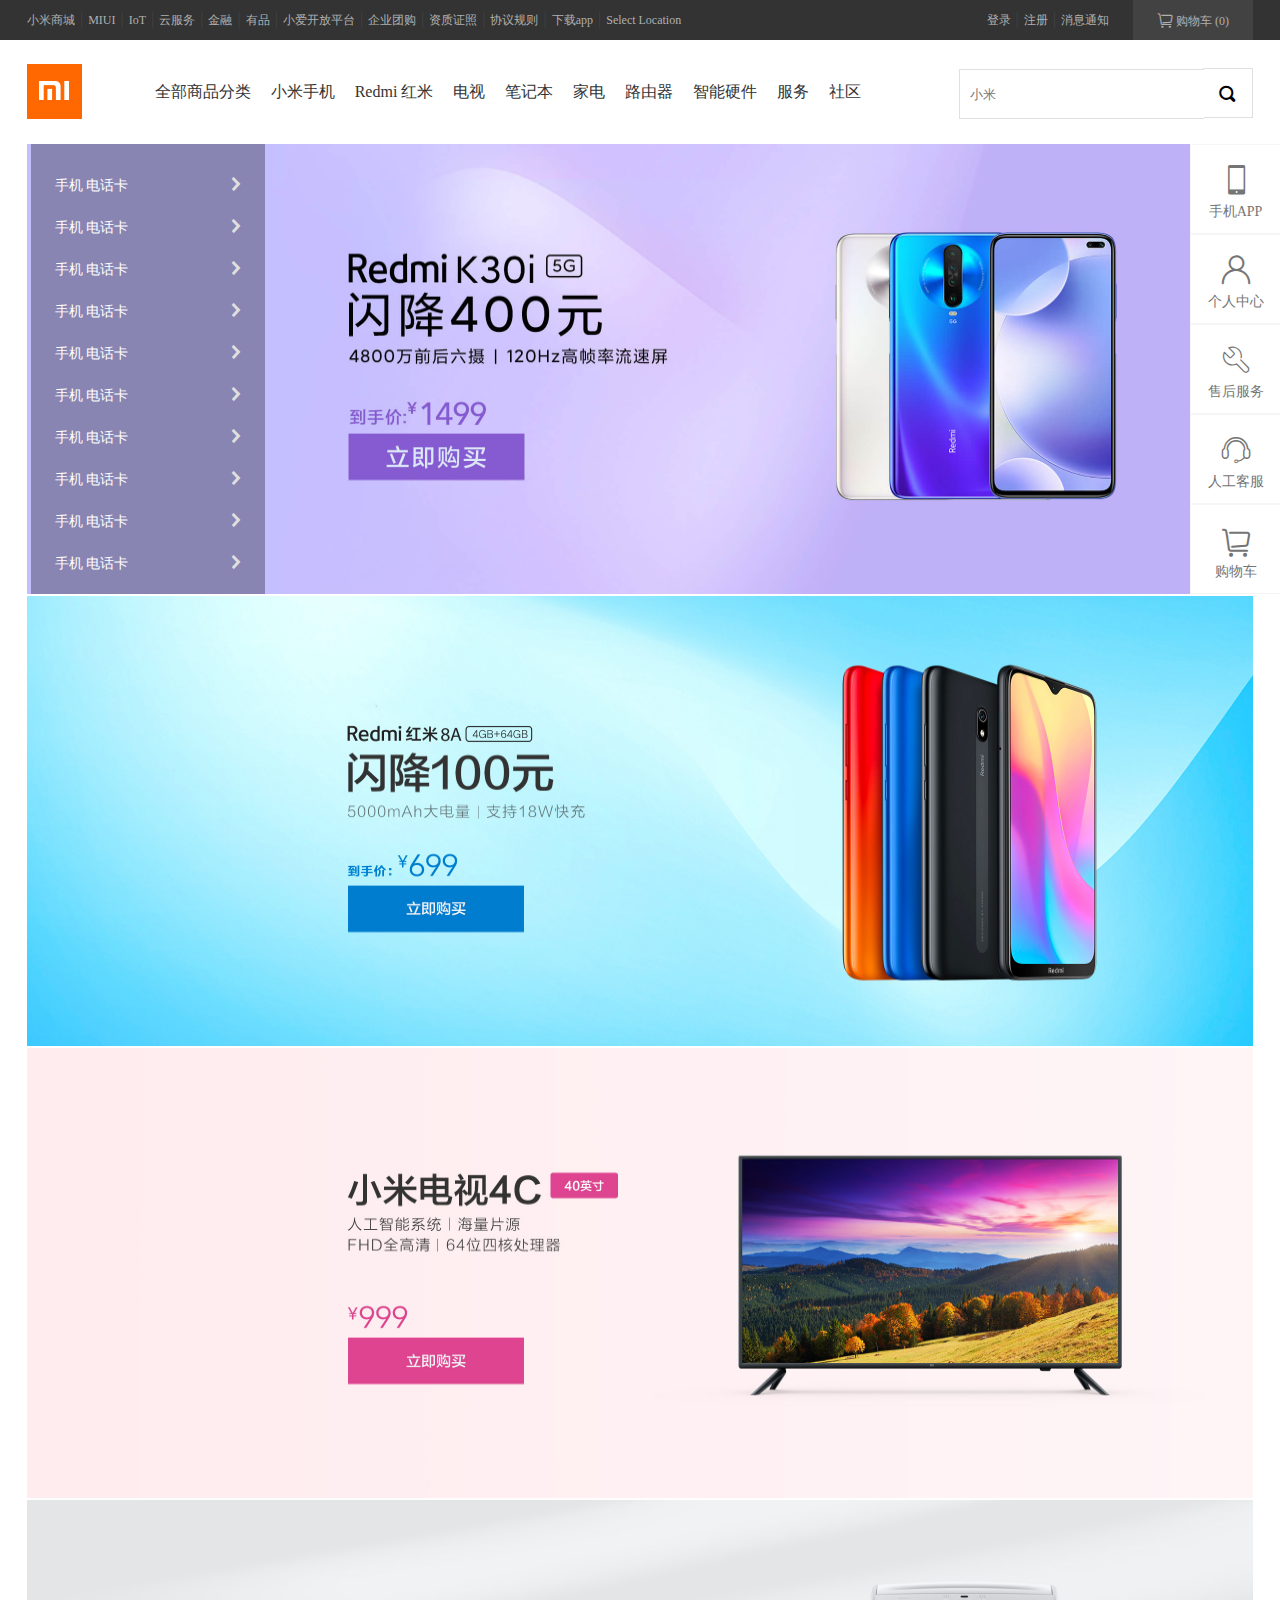
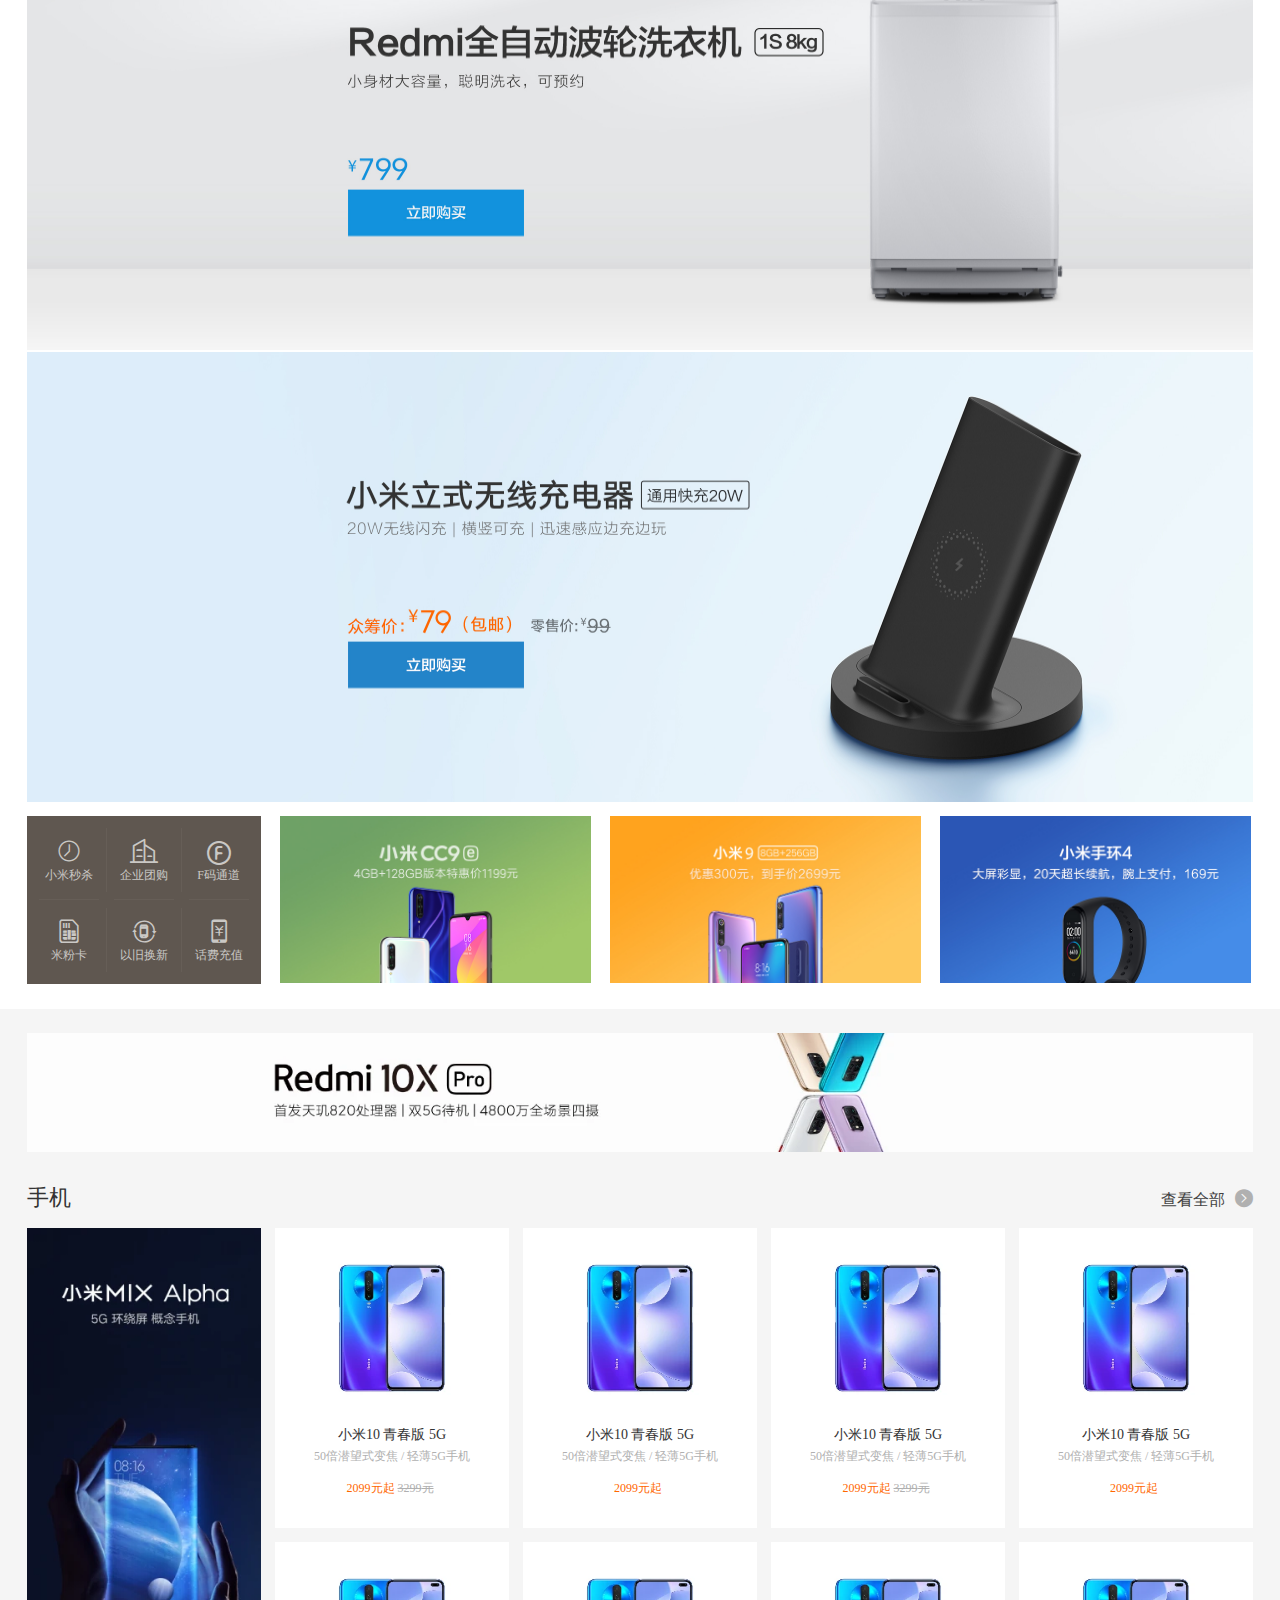
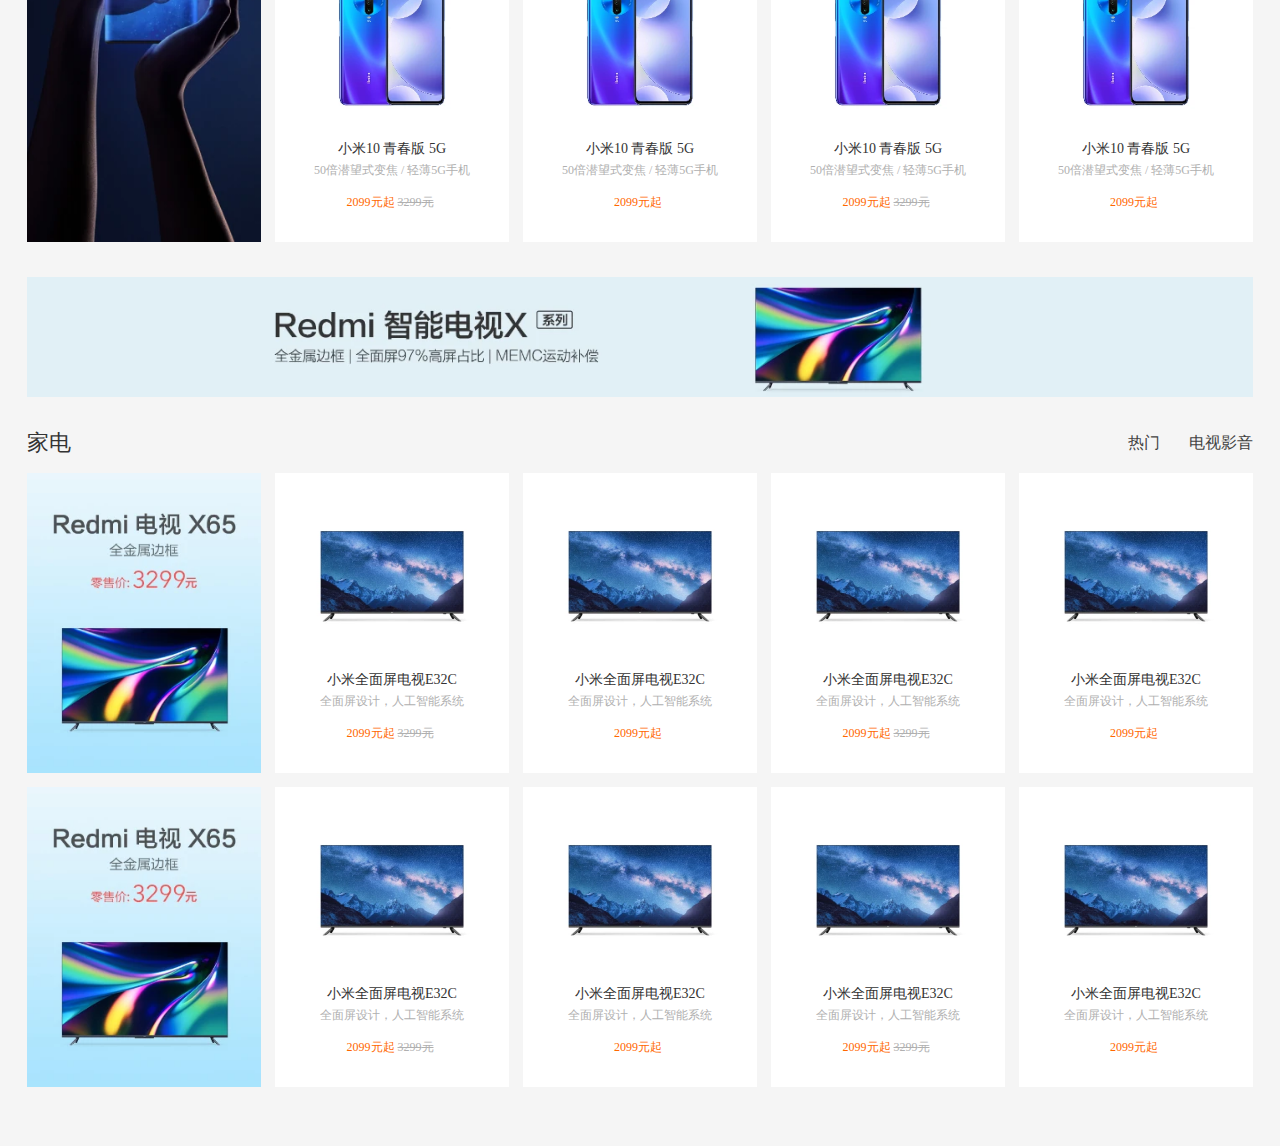
<file: index.html>
<!DOCTYPE html>
<html lang="en">
<head>
  <meta charset="UTF-8">
  <title>小米商城 - 小米10 Pro、Redmi 10X、小米MIX Alpha，小米电视官方网站</title>
  <!-- 描述 -->
  <meta name="description" content="">
  <!-- 关键字 -->
  <meta name="keywords" content="">
  <!-- swiper5 --> 
  <link href="https://cdn.bootcdn.net/ajax/libs/Swiper/5.4.5/css/swiper.min.css" rel="stylesheet">
  <!-- <link rel="stylesheet" href="https://unpkg.com/swiper/css/swiper.min.css"> -->
  <!-- 网页图标 -->
  <link rel="icon" href="./img/favicon.ico" type="image/x-icon">
  <!-- 字体图标 -->
  <link rel="stylesheet" href="./font/iconfont.css">
  <link rel="stylesheet" href="./css/reset.css">
  <link rel="stylesheet" href="./css/style.css">
  <link rel="stylesheet" href="./css/index.css">

</head>
<body>
  <!-- header S -->
  <div class="header">
    <div class="container clearfix">
      <div class="left">
        <ul class="clearfix">
          <li class="item"><a href="">小米商城</a><span>|</span></li>
          <li class="item"><a href="">MIUI</a><span>|</span></li>
          <li class="item"><a href="">IoT</a><span>|</span></li>
          <li class="item"><a href="">云服务</a><span>|</span></li>
          <li class="item"><a href="">金融</a><span>|</span></li>
          <li class="item"><a href="">有品</a><span>|</span></li>
          <li class="item"><a href="">小爱开放平台</a><span>|</span></li>
          <li class="item"><a href="">企业团购</a><span>|</span></li>
          <li class="item"><a href="">资质证照</a><span>|</span></li>
          <li class="item"><a href="">协议规则</a><span>|</span></li>
          <li class="item item-pop"><a href="">下载app</a><span>|</span>
          <div class="pop">
            <a href="">
              <img src="./img/download.png" alt="小米商城App">
              <span>小米商城App</span>
            </a>
          </div>
          </li>
          <li class="item"><a href="">Select Location</a></li>
        </ul>
      </div>
      <div class="right">
        <ul class="clearfix">
          <li class="item"><a href="">登录</a><span>|</span></li>
          <li class="item"><a href="">注册</a><span>|</span></li>
          <li class="item"><a href="">消息通知</a></li>
          <li class="item item-cart"><a class="cart-a" href=""><i class="iconfont icon-cart"></i>   购物车  (0)</a>
          <div class="cart-pop">
            <span>购物车中还没有商品，赶紧选购吧！</span>
          </div>
          </li>
        </ul>
      </div>
    </div>
  </div>
  <!-- header E -->

  <!-- nav S -->
  <div id="nav">
    <div class="nav container">
        <a class="logo" href="index.html" title="小米官网"></a>
        <ul class="nav-ul clearfix">
          <li class="nav-li nav-li-category">
            <a class="nav-a" href="">全部商品分类</a>
            <div class="category-box">
              <ul class="category-list">
                <li class="category-item">
                  <a href="">手机   电话卡<em class="iconfont icon-right1"></em>
                  </a>
                  <div class="item-children clearfix">
                    <ul>
                      <li>
                        <a href="">
                          <img src="./img/children.webp" alt="">
                          <span class="text">Redmi 10Xermegogegrggrgeeffegreeeeg</span>
                        </a>
                      </li>
                      <li>
                        <a href="">
                          <img src="./img/children.webp" alt="">
                          <span class="text">Redmi 10X 4G</span>
                        </a>
                      </li>
                      <li>
                        <a href="">
                          <img src="./img/children.webp" alt="">
                          <span class="text">Redmi 10X 4G</span>
                        </a>
                      </li>
                      <li>
                        <a href="">
                          <img src="./img/children.webp" alt="">
                          <span class="text">Redmi 10X 4G</span>
                        </a>
                      </li>
                      <li>
                        <a href="">
                          <img src="./img/children.webp" alt="">
                          <span class="text">Redmi 10X 4G</span>
                        </a>
                      </li>
                      <li>
                        <a href="">
                          <img src="./img/children.webp" alt="">
                          <span class="text">Redmi 10X 4G</span>
                        </a>
                      </li>
                    </ul>
                    <ul>
                      <li>
                        <a href="">
                          <img src="./img/children.webp" alt="">
                          <span class="text">Redmi 10Xermegogegrggrgeeffegreeeeg</span>
                        </a>
                      </li>
                      <li>
                        <a href="">
                          <img src="./img/children.webp" alt="">
                          <span class="text">Redmi 10X 4G</span>
                        </a>
                      </li>
                      <li>
                        <a href="">
                          <img src="./img/children.webp" alt="">
                          <span class="text">Redmi 10X 4G</span>
                        </a>
                      </li>
                      <li>
                        <a href="">
                          <img src="./img/children.webp" alt="">
                          <span class="text">Redmi 10X 4G</span>
                        </a>
                      </li>
                      <li>
                        <a href="">
                          <img src="./img/children.webp" alt="">
                          <span class="text">Redmi 10X 4G</span>
                        </a>
                      </li>
                      <li>
                        <a href="">
                          <img src="./img/children.webp" alt="">
                          <span class="text">Redmi 10X 4G</span>
                        </a>
                      </li>
                    </ul>
                    <ul>
                      <li>
                        <a href="">
                          <img src="./img/children.webp" alt="">
                          <span class="text">Redmi 10Xermegogegrggrgeeffegreeeeg</span>
                        </a>
                      </li>
                      <li>
                        <a href="">
                          <img src="./img/children.webp" alt="">
                          <span class="text">Redmi 10X 4G</span>
                        </a>
                      </li>
                      <li>
                        <a href="">
                          <img src="./img/children.webp" alt="">
                          <span class="text">Redmi 10X 4G</span>
                        </a>
                      </li>
                      <li>
                        <a href="">
                          <img src="./img/children.webp" alt="">
                          <span class="text">Redmi 10X 4G</span>
                        </a>
                      </li>
                      <li>
                        <a href="">
                          <img src="./img/children.webp" alt="">
                          <span class="text">Redmi 10X 4G</span>
                        </a>
                      </li>
                      <li>
                        <a href="">
                          <img src="./img/children.webp" alt="">
                          <span class="text">Redmi 10X 4G</span>
                        </a>
                      </li>
                    </ul>
                    <ul>
                      <li>
                        <a href="">
                          <img src="./img/children.webp" alt="">
                          <span class="text">Redmi 10Xermegogegrggrgeeffegreeeeg</span>
                        </a>
                      </li>
                      <li>
                        <a href="">
                          <img src="./img/children.webp" alt="">
                          <span class="text">Redmi 10X 4G</span>
                        </a>
                      </li>
                      <li>
                        <a href="">
                          <img src="./img/children.webp" alt="">
                          <span class="text">Redmi 10X 4G</span>
                        </a>
                      </li>
                      <li>
                        <a href="">
                          <img src="./img/children.webp" alt="">
                          <span class="text">Redmi 10X 4G</span>
                        </a>
                      </li>
                      <li>
                        <a href="">
                          <img src="./img/children.webp" alt="">
                          <span class="text">Redmi 10X 4G</span>
                        </a>
                      </li>
                      <li>
                        <a href="">
                          <img src="./img/children.webp" alt="">
                          <span class="text">Redmi 10X 4G</span>
                        </a>
                      </li>
                    </ul>
                  </div>
                </li>
                <li class="category-item">
                  <a href="">手机   电话卡<em class="iconfont icon-right1"></em>
                  </a>
                  <div style="width: 760px;" class="item-children clearfix">
                    <ul>
                      <li>
                        <a href="">
                          <img src="./img/mini-dianshi.webp" alt="">
                          <span class="text">Redmi 10Xermegogegrggrgeeffegreeeeg</span>
                        </a>
                      </li>
                      <li>
                        <a href="">
                          <img src="./img/mini-dianshi.webp" alt="">
                          <span class="text">Redmi 10Xermegogegrggrgeeffegreeeeg</span>
                        </a>
                      </li>
                      <li>
                        <a href="">
                          <img src="./img/mini-dianshi.webp" alt="">
                          <span class="text">Redmi 10Xermegogegrggrgeeffegreeeeg</span>
                        </a>
                      </li>
                      <li>
                        <a href="">
                          <img src="./img/mini-dianshi.webp" alt="">
                          <span class="text">Redmi 10Xermegogegrggrgeeffegreeeeg</span>
                        </a>
                      </li>
                      <li>
                        <a href="">
                          <img src="./img/mini-dianshi.webp" alt="">
                          <span class="text">Redmi 10Xermegogegrggrgeeffegreeeeg</span>
                        </a>
                      </li>
                      <li>
                        <a href="">
                          <img src="./img/mini-dianshi.webp" alt="">
                          <span class="text">Redmi 10Xermegogegrggrgeeffegreeeeg</span>
                        </a>
                      </li>
                    </ul>
                    <ul>
                      <li>
                        <a href="">
                          <img src="./img/mini-dianshi.webp" alt="">
                          <span class="text">Redmi 10Xermegogegrggrgeeffegreeeeg</span>
                        </a>
                      </li>
                      <li>
                        <a href="">
                          <img src="./img/mini-dianshi.webp" alt="">
                          <span class="text">Redmi 10Xermegogegrggrgeeffegreeeeg</span>
                        </a>
                      </li>
                      <li>
                        <a href="">
                          <img src="./img/mini-dianshi.webp" alt="">
                          <span class="text">Redmi 10Xermegogegrggrgeeffegreeeeg</span>
                        </a>
                      </li>
                      <li>
                        <a href="">
                          <img src="./img/mini-dianshi.webp" alt="">
                          <span class="text">Redmi 10Xermegogegrggrgeeffegreeeeg</span>
                        </a>
                      </li>
                      <li>
                        <a href="">
                          <img src="./img/mini-dianshi.webp" alt="">
                          <span class="text">Redmi 10Xermegogegrggrgeeffegreeeeg</span>
                        </a>
                      </li>
                      <li>
                        <a href="">
                          <img src="./img/mini-dianshi.webp" alt="">
                          <span class="text">Redmi 10Xermegogegrggrgeeffegreeeeg</span>
                        </a>
                      </li>
                    </ul>
                    <ul>
                      <li>
                        <a href="">
                          <img src="./img/mini-dianshi.webp" alt="">
                          <span class="text">Redmi 10Xermegogegrggrgeeffegreeeeg</span>
                        </a>
                      </li>
                      <li>
                        <a href="">
                          <img src="./img/mini-dianshi.webp" alt="">
                          <span class="text">Redmi 10Xermegogegrggrgeeffegreeeeg</span>
                        </a>
                      </li>
                      <li>
                        <a href="">
                          <img src="./img/mini-dianshi.webp" alt="">
                          <span class="text">Redmi 10Xermegogegrggrgeeffegreeeeg</span>
                        </a>
                      </li>
                      <li>
                        <a href="">
                          <img src="./img/mini-dianshi.webp" alt="">
                          <span class="text">Redmi 10Xermegogegrggrgeeffegreeeeg</span>
                        </a>
                      </li>
                      <li>
                        <a href="">
                          <img src="./img/mini-dianshi.webp" alt="">
                          <span class="text">Redmi 10Xermegogegrggrgeeffegreeeeg</span>
                        </a>
                      </li>
                      <li>
                        <a href="">
                          <img src="./img/mini-dianshi.webp" alt="">
                          <span class="text">Redmi 10Xermegogegrggrgeeffegreeeeg</span>
                        </a>
                      </li>
                    </ul>
                  </div>
                </li>
                <li class="category-item">
                  <a href="">手机   电话卡<em class="iconfont icon-right1"></em>
                  </a>
                </li>
                <li class="category-item">
                  <a href="">手机   电话卡<em class="iconfont icon-right1"></em>
                  </a>
                </li>
                <li class="category-item">
                  <a href="">手机   电话卡<em class="iconfont icon-right1"></em>
                  </a>
                </li>
                <li class="category-item">
                  <a href="">手机   电话卡<em class="iconfont icon-right1"></em>
                  </a>
                </li>
                <li class="category-item">
                  <a href="">手机   电话卡<em class="iconfont icon-right1"></em>
                  </a>
                </li>
                <li class="category-item">
                  <a href="">手机   电话卡<em class="iconfont icon-right1"></em>
                  </a>
                </li>
                <li class="category-item">
                  <a href="">手机   电话卡<em class="iconfont icon-right1"></em>
                  </a>
                </li>
                <li class="category-item">
                  <a href="">手机   电话卡<em class="iconfont icon-right1"></em>
                  </a>
                </li>
              </ul>
            </div>
          </li>
          <li class="nav-li">
            <a class="nav-a" href="">小米手机</a>
            <div class="nav-pop">
              <div class="container">
                <ul>
                  <li class="nav-pop-li">
                    <a href="">
                      <img src="./img/nav-pop-mi.png" alt="">
                      <p class="title">小米10 Pro</p>
                      <span class="price">4999元起</span>
                    </a>
                  </li>
                  <li class="nav-pop-li">
                    <a href="">
                      <img src="./img/nav-pop-mi.png" alt="">
                      <p class="title">小米10 Pro</p>
                      <span class="price">4999元起</span>
                    </a>
                  </li>
                  <li class="nav-pop-li">
                    <a href="">
                      <img src="./img/nav-pop-mi.png" alt="">
                      <p class="title">小米10 Pro</p>
                      <span class="price">4999元起</span>
                    </a>
                  </li>
                  <li class="nav-pop-li">
                    <a href="">
                      <img src="./img/nav-pop-mi.png" alt="">
                      <p class="title">小米10 Pro</p>
                      <span class="price">4999元起</span>
                    </a>
                  </li>
                  <li class="nav-pop-li">
                    <a href="">
                      <img src="./img/nav-pop-mi.png" alt="">
                      <p class="title">小米10 Pro</p>
                      <span class="price">4999元起</span>
                    </a>
                  </li>
                  <li class="nav-pop-li">
                    <a href="">
                      <img src="./img/nav-pop-mi.png" alt="">
                      <p class="title">小米10 Pro</p>
                      <span class="price">4999元起</span>
                    </a>
                  </li>
                </ul>
              </div>
            </div>
          </li>
          <li class="nav-li">
            <a class="nav-a" href="">Redmi 红米</a>
            <div class="nav-pop">
              <div class="container">
                <ul>
                  <li class="nav-pop-li">
                    <a href="">
                      <img src="./img/homgmi.png" alt="">
                      <p class="title">小米10 Pro</p>
                      <span class="price">4999元起</span>
                    </a>
                  </li>
                  <li class="nav-pop-li">
                    <a href="">
                      <img src="./img/homgmi.png" alt="">
                      <p class="title">小米10 Pro</p>
                      <span class="price">4999元起</span>
                    </a>
                  </li>
                  <li class="nav-pop-li">
                    <a href="">
                      <img src="./img/homgmi.png" alt="">
                      <p class="title">小米10 Pro</p>
                      <span class="price">4999元起</span>
                    </a>
                  </li>
                  <li class="nav-pop-li">
                    <a href="">
                      <img src="./img/homgmi.png" alt="">
                      <p class="title">小米10 Pro</p>
                      <span class="price">4999元起</span>
                    </a>
                  </li>
                  <li class="nav-pop-li">
                    <a href="">
                      <img src="./img/homgmi.png" alt="">
                      <p class="title">小米10 Pro</p>
                      <span class="price">4999元起</span>
                    </a>
                  </li>
                  <li class="nav-pop-li">
                    <a href="">
                      <img src="./img/homgmi.png" alt="">
                      <p class="title">小米10 Pro</p>
                      <span class="price">4999元起</span>
                    </a>
                  </li>
                </ul>
              </div>
            </div>
          </li>
          <li class="nav-li">
            <a class="nav-a" href="">电视</a>
            <div class="nav-pop">
              <div class="container">
                <ul>
                  <li class="nav-pop-li">
                    <a href="">
                      <img src="./img/dianshi.jpg" alt="">
                      <p class="title">小米10 Pro</p>
                      <span class="price">4999元起</span>
                    </a>
                  </li>
                  <li class="nav-pop-li">
                    <a href="">
                      <img src="./img/dianshi.jpg" alt="">
                      <p class="title">小米10 Pro</p>
                      <span class="price">4999元起</span>
                    </a>
                  </li>
                  <li class="nav-pop-li">
                    <a href="">
                      <img src="./img/dianshi.jpg" alt="">
                      <p class="title">小米10 Pro</p>
                      <span class="price">4999元起</span>
                    </a>
                  </li>
                  <li class="nav-pop-li">
                    <a href="">
                      <img src="./img/dianshi.jpg" alt="">
                      <p class="title">小米10 Pro</p>
                      <span class="price">4999元起</span>
                    </a>
                  </li>
                  <li class="nav-pop-li">
                    <a href="">
                      <img src="./img/dianshi.jpg" alt="">
                      <p class="title">小米10 Pro</p>
                      <span class="price">4999元起</span>
                    </a>
                  </li>
                  <li class="nav-pop-li">
                    <a href="">
                      <img src="./img/dianshi.jpg" alt="">
                      <p class="title">小米10 Pro</p>
                      <span class="price">4999元起</span>
                    </a>
                  </li>
                </ul>
              </div>
            </div>
          </li>
          <li class="nav-li">
            <a class="nav-a" href="">笔记本</a>
            <div class="nav-pop">
              <div class="container">
                <ul>
                  <li class="nav-pop-li">
                    <a href="">
                      <img src="./img/bijiben.png" alt="">
                      <p class="title">小米10 Pro</p>
                      <span class="price">4999元起</span>
                    </a>
                  </li>
                  <li class="nav-pop-li">
                    <a href="">
                      <img src="./img/bijiben.png" alt="">
                      <p class="title">小米10 Pro</p>
                      <span class="price">4999元起</span>
                    </a>
                  </li>
                  <li class="nav-pop-li">
                    <a href="">
                      <img src="./img/bijiben.png" alt="">
                      <p class="title">小米10 Pro</p>
                      <span class="price">4999元起</span>
                    </a>
                  </li>
                  <li class="nav-pop-li">
                    <a href="">
                      <img src="./img/bijiben.png" alt="">
                      <p class="title">小米10 Pro</p>
                      <span class="price">4999元起</span>
                    </a>
                  </li>
                  <li class="nav-pop-li">
                    <a href="">
                      <img src="./img/bijiben.png" alt="">
                      <p class="title">小米10 Pro</p>
                      <span class="price">4999元起</span>
                    </a>
                  </li>
                  <li class="nav-pop-li">
                    <a href="">
                      <img src="./img/bijiben.png" alt="">
                      <p class="title">小米10 Pro</p>
                      <span class="price">4999元起</span>
                    </a>
                  </li>
                </ul>
              </div>
            </div>
          </li>
          <li class="nav-li">
            <a class="nav-a" href="">家电</a>
            <div class="nav-pop">
              <div class="container">
                <ul>
                  <li class="nav-pop-li">
                    <a href="">
                      <img src="./img/jiadian.webp" alt="">
                      <p class="title">小米10 Pro</p>
                      <span class="price">4999元起</span>
                    </a>
                  </li>
                  <li class="nav-pop-li">
                    <a href="">
                      <img src="./img/jiadian.webp" alt="">
                      <p class="title">小米10 Pro</p>
                      <span class="price">4999元起</span>
                    </a>
                  </li>
                  <li class="nav-pop-li">
                    <a href="">
                      <img src="./img/jiadian.webp" alt="">
                      <p class="title">小米10 Pro</p>
                      <span class="price">4999元起</span>
                    </a>
                  </li>
                  <li class="nav-pop-li">
                    <a href="">
                      <img src="./img/jiadian.webp" alt="">
                      <p class="title">小米10 Pro</p>
                      <span class="price">4999元起</span>
                    </a>
                  </li>
                  <li class="nav-pop-li">
                    <a href="">
                      <img src="./img/jiadian.webp" alt="">
                      <p class="title">小米10 Pro</p>
                      <span class="price">4999元起</span>
                    </a>
                  </li>
                  <li class="nav-pop-li">
                    <a href="">
                      <img src="./img/jiadian.webp" alt="">
                      <p class="title">小米10 Pro</p>
                      <span class="price">4999元起</span>
                    </a>
                  </li>
                </ul>
              </div>
            </div>
          </li>
          <li class="nav-li">
            <a class="nav-a" href="">路由器</a>
            <div class="nav-pop">
              <div class="container">
                <ul>
                  <li class="nav-pop-li">
                    <a href="">
                      <img src="./img/luyou.webp" alt="">
                      <p class="title">小米10 Pro</p>
                      <span class="price">4999元起</span>
                    </a>
                  </li>
                  <li class="nav-pop-li">
                    <a href="">
                      <img src="./img/luyou.webp" alt="">
                      <p class="title">小米10 Pro</p>
                      <span class="price">4999元起</span>
                    </a>
                  </li>
                  <li class="nav-pop-li">
                    <a href="">
                      <img src="./img/luyou.webp" alt="">
                      <p class="title">小米10 Pro</p>
                      <span class="price">4999元起</span>
                    </a>
                  </li>
                  <li class="nav-pop-li">
                    <a href="">
                      <img src="./img/luyou.webp" alt="">
                      <p class="title">小米10 Pro</p>
                      <span class="price">4999元起</span>
                    </a>
                  </li>
                  <li class="nav-pop-li">
                    <a href="">
                      <img src="./img/luyou.webp" alt="">
                      <p class="title">小米10 Pro</p>
                      <span class="price">4999元起</span>
                    </a>
                  </li>
                  <li class="nav-pop-li">
                    <a href="">
                      <img src="./img/luyou.webp" alt="">
                      <p class="title">小米10 Pro</p>
                      <span class="price">4999元起</span>
                    </a>
                  </li>
                </ul>
              </div>
            </div>
          </li>
          <li class="nav-li">
            <a class="nav-a" href="">智能硬件</a>
            <div class="nav-pop">
              <div class="container">
                <ul>
                  <li class="nav-pop-li">
                    <a href="">
                      <img src="./img/zhineng.jpg" alt="">
                      <p class="title">小米10 Pro</p>
                      <span class="price">4999元起</span>
                    </a>
                  </li>
                  <li class="nav-pop-li">
                    <a href="">
                      <img src="./img/zhineng.jpg" alt="">
                      <p class="title">小米10 Pro</p>
                      <span class="price">4999元起</span>
                    </a>
                  </li>
                  <li class="nav-pop-li">
                    <a href="">
                      <img src="./img/zhineng.jpg" alt="">
                      <p class="title">小米10 Pro</p>
                      <span class="price">4999元起</span>
                    </a>
                  </li>
                  <li class="nav-pop-li">
                    <a href="">
                      <img src="./img/zhineng.jpg" alt="">
                      <p class="title">小米10 Pro</p>
                      <span class="price">4999元起</span>
                    </a>
                  </li>
                  <li class="nav-pop-li">
                    <a href="">
                      <img src="./img/zhineng.jpg" alt="">
                      <p class="title">小米10 Pro</p>
                      <span class="price">4999元起</span>
                    </a>
                  </li>
                  <li class="nav-pop-li">
                    <a href="">
                      <img src="./img/zhineng.jpg" alt="">
                      <p class="title">小米10 Pro</p>
                      <span class="price">4999元起</span>
                    </a>
                  </li>
                </ul>
              </div>
            </div>
          </li>
          <li class="nav-li">
            <a class="nav-a" href="">服务</a>
          </li>
          <li class="nav-li">
            <a class="nav-a" href="">社区</a>
          </li>
        </ul>
        <form class="form" action="index.html" method="get">
          <input id="nav-search" class="search search-active" type="search" name="search" placeholder="小米">
          <input type="submit" value="&#xe607;" class="iconfont icon-chakan submit search-active">
        </form>
         <!-- 搜索框获取焦点时的下拉框  -->
        <!-- <ul class="search-pop search-active"> -->
        <ul class="search-pop search-active">
          <li>hello world!</li>
          <li>hello world!</li>
          <li>hello world!</li>
          <li>hello world!</li>
          <li>hello world!</li>
          <li>hello world!</li>
          <li>hello world!</li>
          <li>hello world!</li>
          <li>hello world!</li>
        </ul>
    </div>
  </div>
  <!-- nav E -->

  <!-- banner S -->
  <div id="banner" class="container">
    <div class="swiper-container">
      <div class="swiper-wrapper">
          <div class="swiper-slide">
            <a href="#">
              <img class="banner-img" src="./img/banner1.jpg" alt="">
            </a>
          </div>
          <div class="swiper-slide">
            <a href="#">
              <img class="banner-img" src="./img/banner2.jpg" alt="">
            </a>
          </div>
          <div class="swiper-slide">
            <a href="#">
              <img class="banner-img" src="./img/banner3.jpg" alt="">
            </a>
          </div>
          <div class="swiper-slide">
            <a href="#">
              <img class="banner-img" src="./img/banner4.jpg" alt="">
            </a>
          </div>
          <div class="swiper-slide">
            <a href="#">
              <img class="banner-img" src="./img/banner5.jpg" alt="">
            </a>
          </div>
      </div>
      <!-- 分页器 -->
      <div class="swiper-pagination">
      </div>
      
      <!-- 左右箭头 -->
      <div class="swiper-button-prev"></div>
      <div class="swiper-button-next"></div>
  </div>
  </div>
  <!-- banner E -->

  <!-- 广告 S -->
  <div id="advert" class="container clearfix">
    <div class="advert-left">
      <ul class="advert-list clearfix">
        <li class="bb"><a href=""><i class="iconfont icon-shizhong"></i><br/>小米秒杀</a></li>
        <li class="br bb"><a href=""><i class="iconfont icon-qiye"></i><br/>企业团购</a></li>
        <li class="br bb"><a href=""><i class="iconfont icon-fma"></i><br/>F码通道</a></li>
        <li><a href=""><i class="iconfont icon-mifenqia-copy"></i><br/>米粉卡</a></li>
        <li class="br"><a href=""><i class="iconfont icon-yijiuhuanxin"></i><br/>以旧换新</a></li>
        <li class="br"><a href=""><i class="iconfont icon-huafeichongzhi"></i><br/>话费充值</a></li>
      </ul>
    </div>
    <div class="advert-right">
      <ul class="clearfix">
        <li><a href=""><img src="./img/advert1.jpg" alt=""></a></li>
        <li><a href=""><img src="./img/advert2.jpg" alt=""></a></li>
        <li><a href=""><img src="./img/advert3.jpg" alt=""></a></li>
      </ul>
    </div>
  </div>
  <!-- 广告 E -->

  <!-- goods-body S -->
  <div id="goods-body">
    <div class="container">

      <!-- 手机 S -->
      <div id="phone">
        <div class="hd-img">
          <a title="手机" href="">
            <img src="./img/phone-hd.webp" alt="">
          </a>
        </div>
        <div class="box-hd">
          <h2 class="tit">手机</h2>
          <div class="more"><a href="">查看全部<i class="iconfont icon-rightarrow"></i></a></div>
        </div>
        <div class="box-bd">
          <div class="bd-lt">
            <ul>
              <li class="item"><a title="买不买？" href=""><img src="./img/shouji-bd-lt.webp" alt=""></a></li>
            </ul>
          </div>
          <div class="bd-gt">
            <ul class="clearfix">
              <li class="item">
                <a href="">
                  <img src="./img/shouji-bd-gt.webp" alt="">
                  <h3 class="tit nowrap">小米10 青春版 5G</h3>
                  <p class="desc nowrap">50倍潜望式变焦 / 轻薄5G手机</p>
                  <p class="price">
                    <span>2099</span>元起
                    <del><span>3299</span>元</del>
                  </p>
                </a>
              </li>
              <li class="item">
                <a href="">
                  <img src="./img/shouji-bd-gt.webp" alt="">
                  <h3 class="tit nowrap">小米10 青春版 5G</h3>
                  <p class="desc nowrap">50倍潜望式变焦 / 轻薄5G手机</p>
                  <p class="price">
                    <span>2099</span>元起
                  </p>
                </a>
              </li>
              <li class="item">
                <a href="">
                  <img src="./img/shouji-bd-gt.webp" alt="">
                  <h3 class="tit nowrap">小米10 青春版 5G</h3>
                  <p class="desc nowrap">50倍潜望式变焦 / 轻薄5G手机</p>
                  <p class="price">
                    <span>2099</span>元起
                    <del><span>3299</span>元</del>
                  </p>
                </a>
              </li>
              <li class="item">
                <a href="">
                  <img src="./img/shouji-bd-gt.webp" alt="">
                  <h3 class="tit nowrap">小米10 青春版 5G</h3>
                  <p class="desc nowrap">50倍潜望式变焦 / 轻薄5G手机</p>
                  <p class="price">
                    <span>2099</span>元起
                  </p>
                </a>
              </li>
              <li class="item">
                <a href="">
                  <img src="./img/shouji-bd-gt.webp" alt="">
                  <h3 class="tit nowrap">小米10 青春版 5G</h3>
                  <p class="desc nowrap">50倍潜望式变焦 / 轻薄5G手机</p>
                  <p class="price">
                    <span>2099</span>元起
                    <del><span>3299</span>元</del>
                  </p>
                </a>
              </li>
              <li class="item">
                <a href="">
                  <img src="./img/shouji-bd-gt.webp" alt="">
                  <h3 class="tit nowrap">小米10 青春版 5G</h3>
                  <p class="desc nowrap">50倍潜望式变焦 / 轻薄5G手机</p>
                  <p class="price">
                    <span>2099</span>元起
                  </p>
                </a>
              </li>
              <li class="item">
                <a href="">
                  <img src="./img/shouji-bd-gt.webp" alt="">
                  <h3 class="tit nowrap">小米10 青春版 5G</h3>
                  <p class="desc nowrap">50倍潜望式变焦 / 轻薄5G手机</p>
                  <p class="price">
                    <span>2099</span>元起
                    <del><span>3299</span>元</del>
                  </p>
                </a>
              </li>
              <li class="item">
                <a href="">
                  <img src="./img/shouji-bd-gt.webp" alt="">
                  <h3 class="tit nowrap">小米10 青春版 5G</h3>
                  <p class="desc nowrap">50倍潜望式变焦 / 轻薄5G手机</p>
                  <p class="price">
                    <span>2099</span>元起
                  </p>
                </a>
              </li>
            </ul>
          </div>
        </div>
      </div>
      <!-- 手机 E -->

      <!-- 家电 S -->
      <div id="hometv">
        <div class="hd-img">
          <a title="家电" href="">
            <img src="./img/hometv-hd.webp" alt="">
          </a>
        </div>
        <div class="box-hd">
          <h2 class="tit">家电</h2>
          <div class="more">
            <!-- <a class="active" href="">热门</a> -->
            <a href="">热门</a>
            <a href="">电视影音</a></div>
        </div>
        <div class="box-bd">
          <div class="bd-lt">
            <ul>
              <li class="item">
                <a title="买不买？" href="">
                  <img src="./img/hometv-bd-lt.webp" alt="">
                </a>
              </li>
              <li class="item">
                <a title="买不买？" href="">
                  <img src="./img/hometv-bd-lt.webp" alt="">
                </a>
              </li>
            </ul>
          </div>
          <div class="bd-gt">
            <ul class="clearfix">
              <li class="item">
                <a href="">
                  <img src="./img/hometv-bd-gt.webp" alt="">
                  <h3 class="tit nowrap">小米全面屏电视E32C</h3>
                  <p class="desc nowrap">全面屏设计，人工智能系统</p>
                  <p class="price">
                    <span>2099</span>元起
                    <del><span>3299</span>元</del>
                  </p>
                </a>
              </li>
              <li class="item">
                <a href="">
                  <img src="./img/hometv-bd-gt.webp" alt="">
                  <h3 class="tit nowrap">小米全面屏电视E32C</h3>
                  <p class="desc nowrap">全面屏设计，人工智能系统</p>
                  <p class="price">
                    <span>2099</span>元起
                  </p>
                </a>
              </li>
              <li class="item">
                <a href="">
                  <img src="./img/hometv-bd-gt.webp" alt="">
                  <h3 class="tit nowrap">小米全面屏电视E32C</h3>
                  <p class="desc nowrap">全面屏设计，人工智能系统</p>
                  <p class="price">
                    <span>2099</span>元起
                    <del><span>3299</span>元</del>
                  </p>
                </a>
              </li>
              <li class="item">
                <a href="">
                  <img src="./img/hometv-bd-gt.webp" alt="">
                  <h3 class="tit nowrap">小米全面屏电视E32C</h3>
                  <p class="desc nowrap">全面屏设计，人工智能系统</p>
                  <p class="price">
                    <span>2099</span>元起
                  </p>
                </a>
              </li>
              <li class="item">
                <a href="">
                  <img src="./img/hometv-bd-gt.webp" alt="">
                  <h3 class="tit nowrap">小米全面屏电视E32C</h3>
                  <p class="desc nowrap">全面屏设计，人工智能系统</p>
                  <p class="price">
                    <span>2099</span>元起
                    <del><span>3299</span>元</del>
                  </p>
                </a>
              </li>
              <li class="item">
                <a href="">
                  <img src="./img/hometv-bd-gt.webp" alt="">
                  <h3 class="tit nowrap">小米全面屏电视E32C</h3>
                  <p class="desc nowrap">全面屏设计，人工智能系统</p>
                  <p class="price">
                    <span>2099</span>元起
                  </p>
                </a>
              </li>
              <li class="item">
                <a href="">
                  <img src="./img/hometv-bd-gt.webp" alt="">
                  <h3 class="tit nowrap">小米全面屏电视E32C</h3>
                  <p class="desc nowrap">全面屏设计，人工智能系统</p>
                  <p class="price">
                    <span>2099</span>元起
                    <del><span>3299</span>元</del>
                  </p>
                </a>
              </li>
              <li class="item">
                <a href="">
                  <img src="./img/hometv-bd-gt.webp" alt="">
                  <h3 class="tit nowrap">小米全面屏电视E32C</h3>
                  <p class="desc nowrap">全面屏设计，人工智能系统</p>
                  <p class="price">
                    <span>2099</span>元起
                  </p>
                </a>
              </li>
            </ul>
          </div>
        </div>
      </div>
      <!-- 家电 E -->
      
    </div>
  </div>
  <!-- goods-body E -->


  <!-- 侧边栏 S -->
  <ul id="side-bar">
    <li class="item">
      <i class="iconfont icon-shouji"></i><br>
      <span class="text">手机APP</span>
      <div class="side-bar-pop">
        <img src="./img/download.png" alt="">
        <p>扫码领取新人百元礼包</p>
      </div>
    </li>
    <li class="item">
      <i class="iconfont icon-user-o"></i><br>
      <span class="text">个人中心</span>
    </li>
    <li class="item">
      <i class="iconfont icon-weixiu"></i><br>
      <span class="text">售后服务</span>
    </li>
    <li class="item">
      <i class="iconfont icon-icon_rengongkefux"></i><br>
      <span class="text">人工客服</span>
    </li>
    <li class="item">
      <i class="iconfont icon-cart"></i><br>
      <span class="text">购物车</span>
    </li>
  </ul>
  <!-- 侧边栏 E -->

  <!-- swiper -->
  <script src="https://cdn.bootcdn.net/ajax/libs/Swiper/5.4.5/js/swiper.min.js"></script>
  <!-- <script src="https://unpkg.com/swiper/js/swiper.min.js"> </script> -->

  <script>
    // 初始化Swiper
    var mySwiper = new Swiper ('.swiper-container', {
      // 滑动方向，水平(horizontal)或垂直(vertical)
      direction: 'horizontal',
      loop: true, // 循环模式选项
      // 分页器
      pagination: {
        el: '.swiper-pagination',
        clickable :true,//点击分页器的指示点会控制Swiper切换
      },
      // 前进后退按钮
      navigation: {
        nextEl: '.swiper-button-next',
        prevEl: '.swiper-button-prev',
      },
      //为true时，鼠标覆盖Swiper时指针会变成手掌形状，拖动时指针会变成抓手形状
      grabCursor: true,
      // autoplay: true,//自动滑动
      effect: 'coverflow', //slide的切换效果"cube"(方块)、coverflow(3D流)
    })        
    </script>
</body>
</html>
</file>
<file: font/iconfont.css>
@font-face {font-family: "iconfont";
  src: url('iconfont.eot?t=1592731278765'); /* IE9 */
  src: url('iconfont.eot?t=1592731278765#iefix') format('embedded-opentype'), /* IE6-IE8 */
  url('[data-uri]') format('woff2'),
  url('iconfont.woff?t=1592731278765') format('woff'),
  url('iconfont.ttf?t=1592731278765') format('truetype'), /* chrome, firefox, opera, Safari, Android, iOS 4.2+ */
  url('iconfont.svg?t=1592731278765#iconfont') format('svg'); /* iOS 4.1- */
}

.iconfont {
  font-family: "iconfont" !important;
  font-size: 16px;
  font-style: normal;
  -webkit-font-smoothing: antialiased;
  -moz-osx-font-smoothing: grayscale;
}

.icon-fma:before {
  content: "\e60e";
}

.icon-cart:before {
  content: "\e737";
}

.icon-right:before {
  content: "\e647";
}

.icon-weibo:before {
  content: "\e643";
}

.icon-right1:before {
  content: "\e62a";
}

.icon-huafeichongzhi:before {
  content: "\e612";
}

.icon-icon-test:before {
  content: "\e628";
}

.icon-huidaodingbu:before {
  content: "\e64c";
}

.icon-icon-test1:before {
  content: "\e600";
}

.icon-yijiuhuanxin:before {
  content: "\e60f";
}

.icon-mifenqia-copy:before {
  content: "\e601";
}

.icon-sanjiaoxing:before {
  content: "\e602";
}

.icon-xiaoxi-control:before {
  content: "\e68a";
}

.icon-arrow-left-big:before {
  content: "\e60a";
}

.icon-weizhi:before {
  content: "\e61b";
}

.icon-qiye:before {
  content: "\e629";
}

.icon-gift:before {
  content: "\e603";
}

.icon-weixiu:before {
  content: "\e61c";
}

.icon-right2:before {
  content: "\e604";
}

.icon-weichart:before {
  content: "\e6c8";
}

.icon-icon_rengongkefux:before {
  content: "\e617";
}

.icon-shouji:before {
  content: "\e61d";
}

.icon-rightarrow:before {
  content: "\e641";
}

.icon-shizhong:before {
  content: "\e605";
}

.icon-user-o:before {
  content: "\e606";
}

.icon-chakan:before {
  content: "\e607";
}
</file>
<file: css/style.css>
/* 公共的css */
.container {
  width: 1226px;
  margin: 0 auto;
}
.clearfix:after {
  display: block;
  content: "";
  height: 0;
  clear: both;
  visibility: hidden;
}
/* IE6、7 */
.clearfix {
  *zoom: 1;
}


/* header S */
.header {
  background-color: #333333;
  height: 40px;
  line-height: 38px;
}
.header .left {
  float: left;
}
.header .left .item, .header .right .item {
  float: left;
}
.header .left .item span, .header .right .item span {
  color: #424242;
  margin: 5px;
}
.header .left .item-pop {
  position: relative;
}
.header .left .item-pop .pop {
  /* display: none; */
  height: 0;
  overflow: hidden;
  position: absolute;
  top: 40px;
  left: 50%;
  margin-left: -62px;
  width: 124px;
  text-align: center;
  background-color: #ffffff;
  box-shadow: 0 1px 5px #aaa;
  transition: height ease-out .3s;
  z-index: 10;
}
.header .left .item-pop .pop img {
  display: block;
  width: 90px;
  height: 90px;
  margin: 18px auto 4px;
}
.header .left .item-pop .pop span {
  font-size: 14px;
}
.header .left .item-pop .pop::before {
  display: block;
  content: "";
  width: 0;
  height: 0;
  border-top: 8px solid transparent;
  border-left: 8px solid transparent;
  border-right: 8px solid transparent;
  border-bottom: 12px solid #ffffff;
  position: absolute;
  left: 50%;
  margin-left: -12px;
  top: -18px;
}
.header .left .item-pop:hover .pop {
  /* display: block; */
  height: 151px;
  overflow: visible;
}

.header .right {
  float: right;
}
.header .right .item-cart {
  position: relative;
  width: 120px;
  height: 40px;
  background-color: #424242;
  text-align: center;
  margin-left: 24px;
  z-index: 10;
}
.header .right .item-cart a {
  display: block;
  height: 40px;
}
.header .right .item-cart:hover a {
  color: #ff6700;
  font-style: 700;
  background-color: #ffffff;
}
.header .right .item-cart .cart-pop {
  position: absolute;
  right: 0;
  top: 40px;
  width: 316px;
  height: 0;
  font-size: 12px;
  color: #424242;
  background-color: #ffffff;
  overflow: hidden;
  box-shadow: 0 8px 10px rgba(0,0,0,.15);
  transition: height .3s;
  z-index: 1;
}
.header .right .item-cart .cart-pop span {
  display: block;
  margin: 30px auto 0;
}
.header .right .item-cart:hover .cart-pop {
  height: 100px;
  overflow: visible;
}
/* header E */


/* nav S */
#nav {
  position: relative;
  height: 80px;
  margin-top: 24px;
}
.nav {
  display: flex;
  justify-content: space-between;
  height: 80px;
}
.nav .logo {
  display: block;
  width: 55px;
  height: 55px;
  background: #ff6700 url(../img/logo.png) -46px 2px no-repeat;
  transition: .2s;
}
.nav .logo:hover {
  background-position: 2px 2px;
}
#nav .nav-li-category {
  position: relative;
}
#nav .nav-li-category .category-box {
  /* display: none; */
  position: absolute;
  top: 60px;
  right: -14px;
  z-index: 100;
  width: 234px;
  height: 450px;
  background-color: rgba(0, 0, 0, .3);
}
#nav .nav-li-category .category-list {
  padding: 20px 0;
}
#nav .nav-li-category .category-item {
  line-height: 40px;
}
#nav .nav-li-category .category-item a {
  display: block;
  font-size: 14px;
  color: #fff;
  padding-left: 24px;
}
#nav .nav-li-category .category-item em {
  position: relative;
  left: 100px;
  color: #e0e0e0;
}
#nav .nav-li-category .category-item:hover {
  background-color: #ff6700;
}
#nav .nav-li-category .category-item:hover  .item-children {
  display: block;
}
/* #nav .nav-li-category:hover .category-box{
  display: block;
} */
/* 商品分类二层嵌套 */
#nav .nav-li-category .item-children {
  display: none;
  position: absolute;
  top: 0;
  left: 234px;
  z-index: 100;
  width: 994px;
  height: 450px;
  border: 1px solid #e0e0e0;
  border-left: 0;
  background-color: #fff;
  box-shadow: 0 8px 16px rgba(0,0,0,.18);
}
#nav .nav-li-category .item-children ul {
  float: left;
  width: 248px;
  height: 450px;
  padding: 2px 0;
}
#nav .nav-li-category .item-children li {
  width: 248px;
  height: 75px;
}
#nav .nav-li-category .item-children a {
  display: block;
  height: 75px;
  padding: 18px 12px 18px 20px;
}
#nav .nav-li-category .item-children img {
  float: left;
  width: 40px;
  height: 40px;
  margin-right: 12px;
}
#nav .nav-li-category .item-children .text {
  float: left;
  width: 140px;
  color: #333333;
  white-space: nowrap;
  overflow: hidden;
  text-overflow: ellipsis;
}
.nav .nav-ul {
  padding-top: 20px;
}
.nav .nav-ul .nav-li {
  float: left;
  height: 60px;
  margin-right: 20px;
}
.nav .nav-ul .nav-li a {
  font-size: 16px;
  color: #333333;
  transition: color .3s;
}
#nav .nav-li .nav-pop {
  position: absolute;
  top: 80px;
  left: 0;
  z-index: 101;
  width: 100%;
  height: 0;
  overflow: hidden;
  background-color: #ffffff;
  box-shadow: 0 3px 4px rgba(0,0,0,.18);
  transition: box-shadow .2s,height .3s,-webkit-box-shadow .2s;
}
#nav .nav-li .nav-pop .nav-pop-li {
  position: relative;
  float: left;
  text-align: center;
  margin: 0 20px 0;
}
#nav .nav-li .nav-pop .nav-pop-li::before {
  position: absolute;
  top: 40px;
  left: -20px;
  content: "";
  width: 1px;
  height: 100px;
  background-color: #e0e0e0;
}
#nav .nav-li .nav-pop .nav-pop-li:first-child::before {
  display: none;
}
#nav .nav-li .nav-pop .nav-pop-li a {
  display: block;
  margin: 38px 0 34px;
}
#nav .nav-li .nav-pop .nav-pop-li img {
  width: 160px;
  margin-bottom: 20px;
}
#nav .nav-li .nav-pop .nav-pop-li .title {
  font-size: 12px;
  color: #333333;
  margin-bottom: 4px;
}
#nav .nav-li .nav-pop .nav-pop-li .price {
  font-size: 12px;
  color: #ff6700;
}
#nav .nav-ul .nav-li:hover .nav-a {
  color: #ff6700;
}
#nav .nav-ul .nav-li:hover .nav-pop {
  height: 233px;
  border-top: 1px solid #e0e0e0;
}
.nav .form {
  margin-top: 4px;
}
.nav input[type=search] {
  width: 245px;
  height: 50px;
  padding-left: 10px;
  border-right: 0;
  position: relative;
  top: -1px;
  right: -5px;
}
.nav input[type=submit] {
  background-color: #fff;
  width: 50px;
  height: 50px;
  font-size: 17px;
  cursor: pointer;
  transition: .2s;
}
.nav .submit:hover {
  background-color: #ff6700;
  color: #ffffff;
}
#nav .search-pop {
  position: absolute;
  right: 236px;
  top: 54px;
  width: 246px;
  border: 1px solid #e0e0e0;
  border-top: 0;
  background-color: #fff;
  z-index: 10;
  display: none;
}
#nav .search-pop li {
  font-size: 12px;
  color: #333333;
  padding: 8px 0 8px 10px;
}
#nav .search-pop li:hover {
  background-color: #fafafa;
}
/* 搜索框选中时的样式 */
/* . {
  border-color: #ff6700 !important;
} */
/* nav E */


/* 侧边栏 S */
#side-bar {
  position: fixed;
  top: 144px;
  right: 0;
  width: 90px;
  height: 450px;
  background-color: #ffffff;
}
#side-bar .item {
  height: 90px;
  text-align: center;
  padding-top: 20px;
  border: 1px solid #f5f5f5;
  border-right: 0;
}
#side-bar .item .iconfont {
  font-size: 30px;
  color: #757575
}
#side-bar .item .text {
  display: inline-block;
  font-size: 14px;
  color: #757575;
  margin-top: 10px;
}
#side-bar .item:hover>i{
  color: #ff6700;
  cursor: pointer;
}
#side-bar .item:hover .text{
  color: #ff6700;
  cursor: pointer;
}
#side-bar .item:first-child {
  position: relative;
}
#side-bar .item:first-child .side-bar-pop {
  position: absolute;
  top: 0;
  left: -144px;
  background-color: #fff;
  border: 1px solid #f5f5f5;
  width: 132px;
  color: #757575;
  padding: 16px;
  z-index: 10;
  visibility: hidden;
  opacity: 0;
  transition: opacity .5s;
}
#side-bar .item:first-child .side-bar-pop::after {
  position: absolute;
  right: -20px;
  top: 36px;
  content: "";
  width: 0;
  height: 0;
  border-top: 10px solid transparent;
  border-right: 10px solid transparent;
  border-bottom: 10px solid transparent;
  border-left: 10px solid #fff;
}
#side-bar .item:first-child .side-bar-pop img {
  width: 100px;
  height: 100px;
  margin-bottom: 14px;
}
#side-bar .item:first-child:hover .side-bar-pop {
  visibility: visible;
  opacity: 1;
}
/* 侧边栏 E */
</file>
<file: css/index.css>
/* 首页的css */

/* banner E */
#banner .swiper-container {
  z-index: 0 !important;
}
#banner .banner-img {
  width: 1226px;
  height: 450px;
}
#banner .swiper-slide>a {
  display: block;
}
#banner .swiper-button-prev {
  left: 243px;
}
/* banner S */


/* 广告 S */
#advert {
  margin-top: 12px;
}
#advert .advert-left {
  width: 234px;
  float: left;
  background-color: #5f5750;
}
#advert .advert-left .advert-list {
  padding: 4px;
}
#advert .advert-left .advert-list li {
  position: relative;
  float: left;
  width: 75px;
  height: 80px;
  padding: 3px;
}
#advert .advert-left .advert-list li a {
  display: block;
  text-align: center;
  color:#cac8c5;
  padding-top: 16px;
  transition: color .3s;
}
#advert .advert-left .advert-list li i {
  display: inline-block;
  font-size: 24px;
  margin-bottom: 6px;
}
/* 边框线 */
.br::before {
  display: block;
  position: absolute;
  top: 8px;
  left: 0;
  content: "";
  width: 1px;
  height: 64px;
  background-color: #665e57;
}
.bb::after {
  display: block;
  position: absolute;
  bottom: 0;
  left: 8px;
  content: "";
  width: 60px;
  height: 1px;
  background-color: #665e57;
}
#advert .advert-left .advert-list li a:hover {
  color: #fff;
}

#advert .advert-right {
  width: 992px;
  float: right;
}
#advert .advert-right li {
  float: left;
  margin-left: 19px;
}
#advert .advert-right a {
  display: block;
}
#advert .advert-right img {
  width: 311px;
}
/* 广告 E */

/* 商品区域公共样式 */
#goods-body {
  background-color: #f5f5f5;
  margin-top: 24px;
  padding: 24px 0;
}
/* 头部图片公共样式 */
.hd-img a {
  display: block;
}
.hd-img a img {
  width: 1226px;
}
/* 内容区头部公共样式 */
.box-hd {
  position: relative;
  height: 74px;
}
.box-hd .tit {
  font-size: 22px;
  font-weight: 200;
  line-height: 88px;
  color: #333;
}
.box-hd .more {
  position: absolute;
  top: 0;
  right: 0;
}
.box-hd .more a {
  font-size: 16px;
  line-height: 88px;
  color: #424242;
  transition: .4s;
}
.box-hd .more a i {
  font-size: 18px;
  color: #b0b0b0;
  margin-left: 10px;
  transition: .4s;
}
.box-hd .more a:hover{
  color: #ff6700;
}
.box-hd .more a:hover i {
  color: #ff6700;
}
/* 内容区公共样式 */
.box-bd {
  height: 614px;
  margin-bottom: 35px;
}
.box-bd .bd-lt {
  float: left;
  width: 234px;
  height: 614px;
}
.box-bd .bd-lt a {
  display: block;
}
.box-bd .bd-gt {
  float: left;
  width: 992px;
  height: 614px;
} 
.box-bd .bd-gt .item {
  float: left;
  width: 234px;
  height: 300px;
  margin: 0 0 14px 14px;
  padding: 20px 0;
  background-color: #fff;
}
.box-bd .bd-gt .item a {
  display: block;
  text-align: center;
}
.box-bd .bd-gt .item img {
  width: 160px;
  height: 160px;
  margin: 0 37px 18px;
}
.nowrap {
  white-space: nowrap;
  overflow: hidden;
  text-overflow: ellipsis;
}
.box-bd .bd-gt .item .tit {
  font-size: 14px;
  color: #333333;
  margin: 0 10px 8px;
}
.box-bd .bd-gt .item .desc {
  margin: 0 10px 20px;
}
.box-bd .bd-gt .item .price {
  color: #ff6700; 
  margin-right: 4px;
}
.box-bd .bd-gt .item .price del {
  color: #b0b0b0;
}
.box-bd .item {
  transition: linear .2s;
}
.box-bd .item:hover {
  box-shadow: 0 15px 30px rgba(0,0,0,.1);
  transform: translateY(-2px);
}
.box-bd .bd-gt .item:hover .desc {
  color: #b0b0b0;
}

/* 手机 S */
/* #phone {
  margin-bottom: 30px;
} */
#phone .box-bd .bd-lt img {
  width: 234px;
  height: 614px;
}
/* 手机 E */

/* 家电 S */
#hometv .box-hd .more a {
  display: inline-block;
  height: 60px;
  margin-left: 25px;
  transition: 0s;
}
#hometv .box-hd .more .active {
  color: #ff6700;
  border-bottom: 2px solid #ff6700;
}
#hometv .box-hd .more a:hover {
  color: #ff6700;
  border-bottom: 2px solid #ff6700;
}
#hometv .box-bd .bd-lt img {
  width: 234px;
  height: 300px;
}
#hometv .box-bd .bd-lt .item {
  width: 234px;
  height: 300px;
  margin-bottom: 14px;
}
/* 家电 E */
</file>
